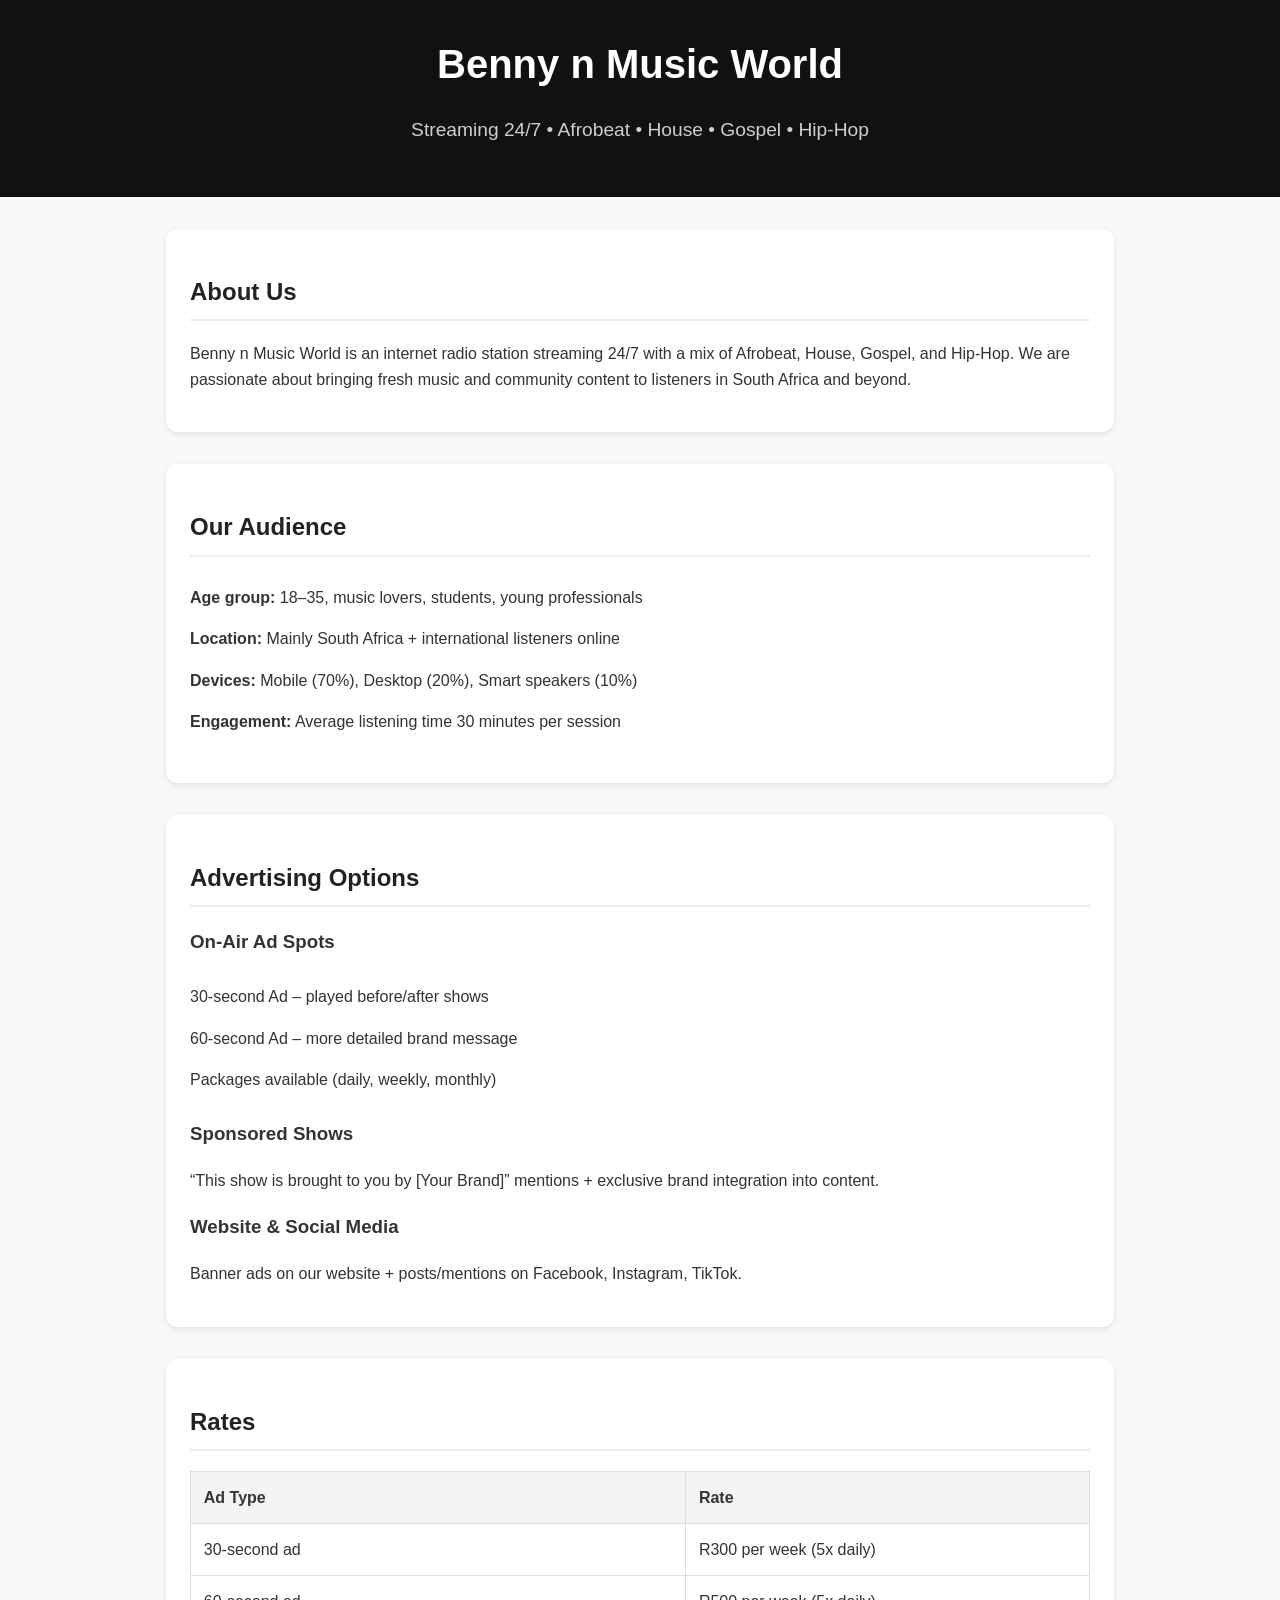
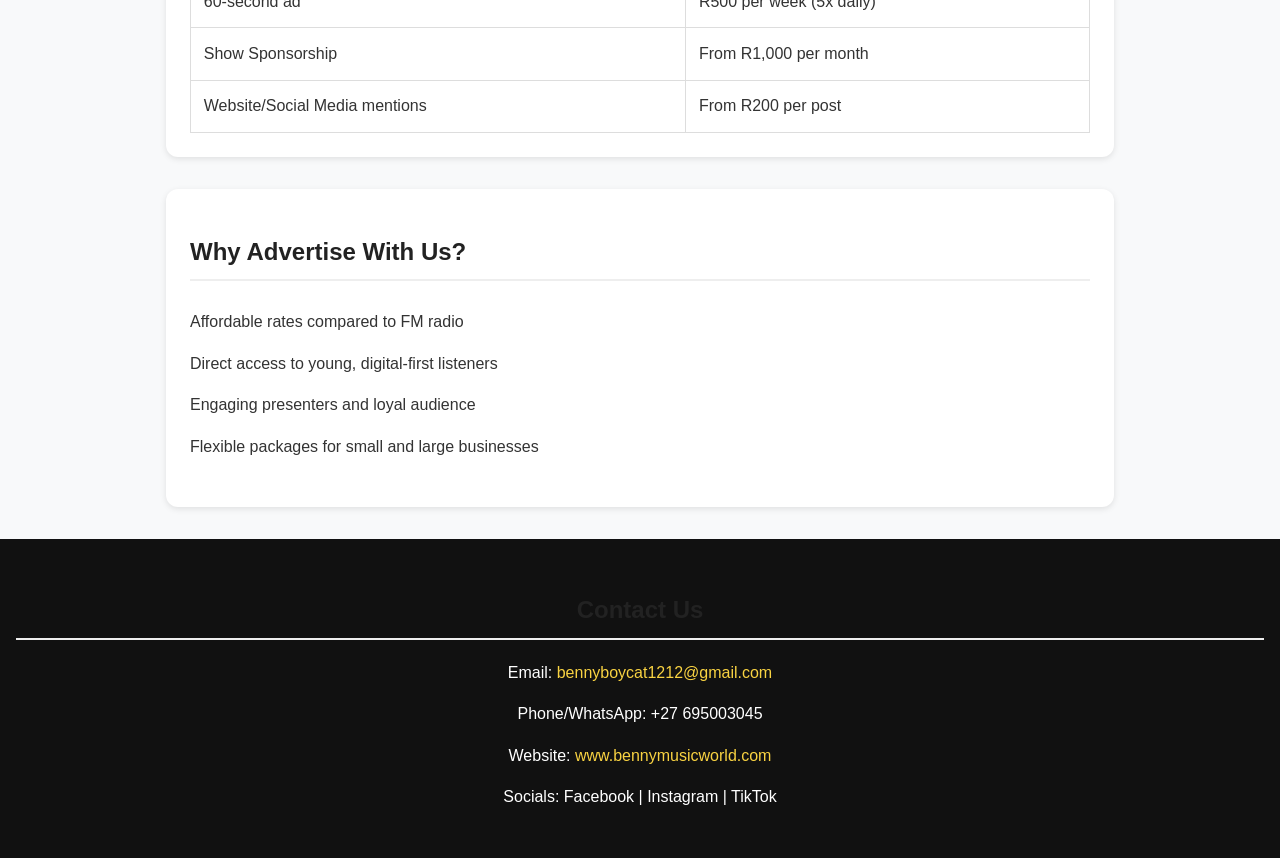
<file: about.html>
<!DOCTYPE html>
<html lang="en">
<head>
  <meta charset="UTF-8">
  <meta name="viewport" content="width=device-width, initial-scale=1.0">
  <title>About Us - Benny n Music World</title>
  <link rel="stylesheet" href="about.css">
</head>
<body>
  <header>
    <h1>Benny n Music World</h1>
    <p>Streaming 24/7 • Afrobeat • House • Gospel • Hip-Hop</p>
  </header>

  <section class="about">
    <h2>About Us</h2>
    <p>Benny n Music World is an internet radio station streaming 24/7 with a mix of Afrobeat, House, Gospel, and Hip-Hop. 
       We are passionate about bringing fresh music and community content to listeners in South Africa and beyond.</p>
  </section>

  <section class="audience">
    <h2>Our Audience</h2>
    <ul>
      <li><strong>Age group:</strong> 18–35, music lovers, students, young professionals</li>
      <li><strong>Location:</strong> Mainly South Africa + international listeners online</li>
      <li><strong>Devices:</strong> Mobile (70%), Desktop (20%), Smart speakers (10%)</li>
      <li><strong>Engagement:</strong> Average listening time 30 minutes per session</li>
    </ul>
  </section>

  <section class="ads">
    <h2>Advertising Options</h2>
    <h3>On-Air Ad Spots</h3>
    <ul>
      <li>30-second Ad – played before/after shows</li>
      <li>60-second Ad – more detailed brand message</li>
      <li>Packages available (daily, weekly, monthly)</li>
    </ul>

    <h3>Sponsored Shows</h3>
    <p>“This show is brought to you by [Your Brand]” mentions + exclusive brand integration into content.</p>

    <h3>Website & Social Media</h3>
    <p>Banner ads on our website + posts/mentions on Facebook, Instagram, TikTok.</p>
  </section>

  <section class="rates">
    <h2>Rates</h2>
    <table>
      <tr><th>Ad Type</th><th>Rate</th></tr>
      <tr><td>30-second ad</td><td>R300 per week (5x daily)</td></tr>
      <tr><td>60-second ad</td><td>R500 per week (5x daily)</td></tr>
      <tr><td>Show Sponsorship</td><td>From R1,000 per month</td></tr>
      <tr><td>Website/Social Media mentions</td><td>From R200 per post</td></tr>
    </table>
  </section>

  <section class="why">
    <h2>Why Advertise With Us?</h2>
    <ul>
      <li>Affordable rates compared to FM radio</li>
      <li>Direct access to young, digital-first listeners</li>
      <li>Engaging presenters and loyal audience</li>
      <li>Flexible packages for small and large businesses</li>
    </ul>
  </section>

  <footer>
    <h2>Contact Us</h2>
    <p>Email: <a href="mailto:bennyboycat1212@gmail.com">bennyboycat1212@gmail.com</a></p>
    <p>Phone/WhatsApp: +27 695003045</p>
    <p>Website: <a href="http://www.bennymusicworld.com" target="_blank">www.bennymusicworld.com</a></p>
    <p>Socials: Facebook | Instagram | TikTok</p>
  </footer>
</body>
</html>
</file>
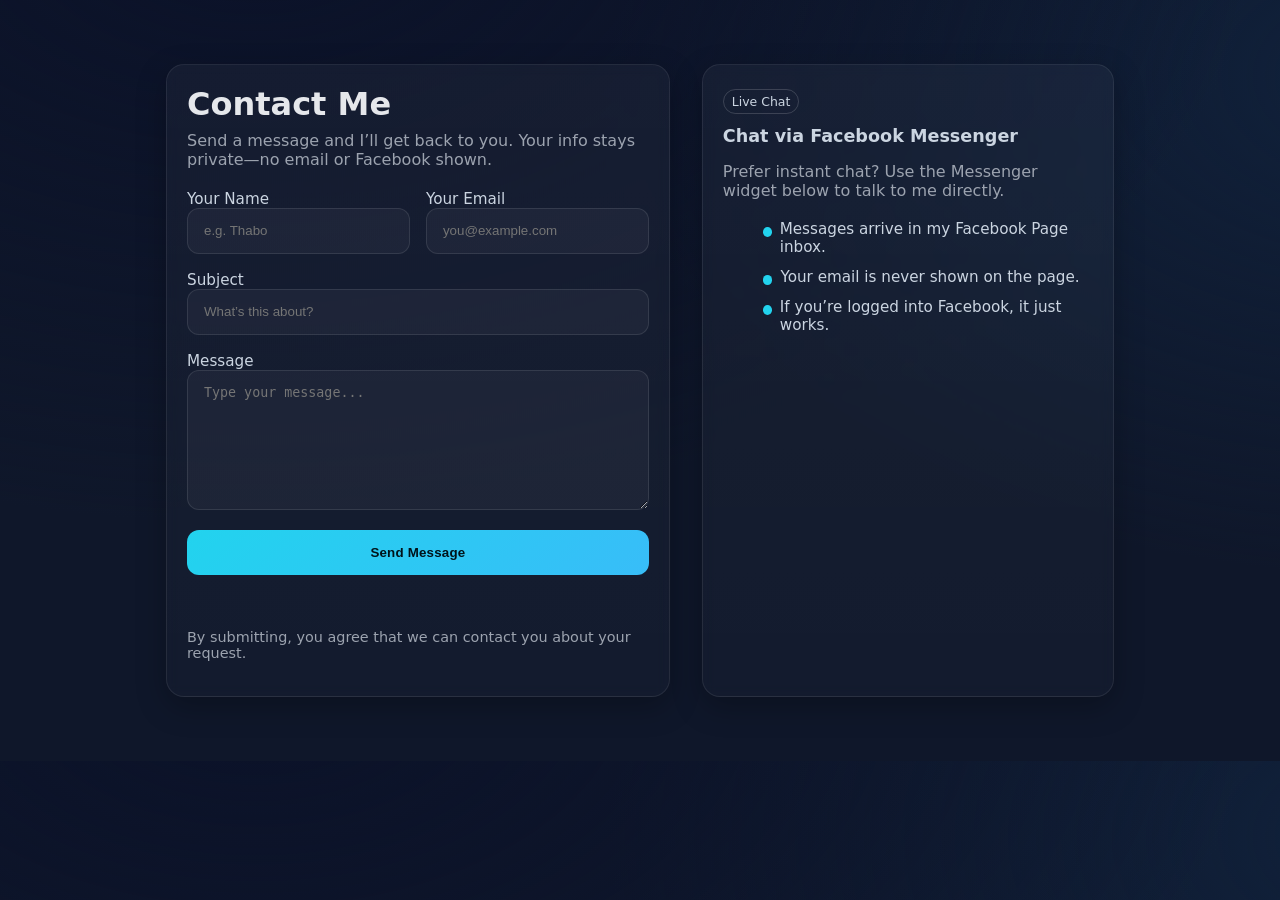
<file: Contact.html>
<!doctype html>
<html lang="en">
<head>
  <meta charset="utf-8" />
  <meta name="viewport" content="width=device-width, initial-scale=1" />
  <title>Contact Me</title>
  <link rel="stylesheet" href="contact.css">
</head>
<body>
  <div class="wrap">
    <!-- Contact Card -->
    <div class="card">
      <h1>Contact Me</h1>
      <p class="lead">Send a message and I’ll get back to you. Your info stays private—no email or Facebook shown.</p>

      <form id="contactForm" novalidate>
        <div class="row">
          <div>
            <label for="name">Your Name</label>
            <input id="name" name="name" placeholder="e.g. Thabo" required />
          </div>
          <div>
            <label for="email">Your Email</label>
            <input id="email" name="email" type="email" placeholder="you@example.com" required />
          </div>
        </div>
        <div>
          <label for="subject">Subject</label>
          <input id="subject" name="subject" placeholder="What’s this about?" required />
        </div>
        <div>
          <label for="message">Message</label>
          <textarea id="message" name="message" placeholder="Type your message..." required></textarea>
        </div>

        <button class="btn" type="submit">Send Message</button>
        <div id="formStatus" class="status" role="status" aria-live="polite"></div>
        <p class="note">By submitting, you agree that we can contact you about your request.</p>
      </form>
    </div>

    <!-- Messenger + Info -->
    <aside class="card aside">
      <span class="badge">Live Chat</span>
      <h2>Chat via Facebook Messenger</h2>
      <p class="lead">Prefer instant chat? Use the Messenger widget below to talk to me directly.</p>
      <ul class="list">
        <li><span class="dot"></span><span>Messages arrive in my Facebook Page inbox.</span></li>
        <li><span class="dot"></span><span>Your email is never shown on the page.</span></li>
        <li><span class="dot"></span><span>If you’re logged into Facebook, it just works.</span></li>
      </ul>

      <!-- Messenger Chat Plugin -->
      <div id="fb-root"></div>
      <div id="fb-customer-chat" class="fb-customerchat"></div>
    </aside>
  </div>


</body>
<script src="contact.js"></script>
</html>
</file>
<file: about.css>
body {
  font-family: Arial, sans-serif;
  margin: 0;
  padding: 0;
  line-height: 1.6;
  background: #f8f9fa;
  color: #333;
}

header {
  background: #111;
  color: #fff;
  text-align: center;
  padding: 2rem 1rem;
}

header h1 {
  margin: 0;
  font-size: 2.5rem;
}

header p {
  font-size: 1.2rem;
  opacity: 0.8;
}

section {
  max-width: 900px;
  margin: 2rem auto;
  padding: 1.5rem;
  background: #fff;
  border-radius: 12px;
  box-shadow: 0 2px 6px rgba(0,0,0,0.1);
}

h2 {
  color: #222;
  border-bottom: 2px solid #eee;
  padding-bottom: .5rem;
}

ul {
  list-style: none;
  padding: 0;
}

ul li {
  padding: .5rem 0;
}

table {
  width: 100%;
  border-collapse: collapse;
  margin-top: 1rem;
}

table, th, td {
  border: 1px solid #ddd;
}

th, td {
  padding: 0.8rem;
  text-align: left;
}

th {
  background: #f4f4f4;
}

footer {
  background: #111;
  color: #fff;
  text-align: center;
  padding: 2rem 1rem;
  margin-top: 2rem;
}

footer a {
  color: #f9d342;
  text-decoration: none;
}
</file>
<file: contact.css>
:root{
      --bg:#0f172a; --card:#111827; --muted:#9ca3af; --text:#e5e7eb; --accent:#22d3ee; --accent-2:#38bdf8;
    }
    *{box-sizing:border-box}
    body{
      margin:0; font-family:system-ui,-apple-system,Segoe UI,Roboto,Ubuntu,Cantarell,Inter,Arial,sans-serif;
      background: radial-gradient(1000px 600px at 20% -10%, #0b1229, transparent),
                  radial-gradient(800px 500px at 110% 10%, #10213b, transparent),
                  var(--bg); color:var(--text);
    }
    .wrap{max-width:980px; margin:4rem auto; padding:0 1rem; display:grid; gap:2rem; grid-template-columns: 1.1fr 0.9fr;}
    @media (max-width:900px){ .wrap{grid-template-columns: 1fr;} }
    .card{
      background: linear-gradient(180deg, rgba(255,255,255,0.04), rgba(255,255,255,0.02));
      border:1px solid rgba(255,255,255,0.08);
      border-radius:18px; padding:1.25rem; box-shadow: 0 10px 30px rgba(0,0,0,0.25);
      backdrop-filter: blur(6px);
    }
    h1{font-size: clamp(1.6rem, 2.5vw, 2rem); margin:0 0 .5rem}
    p.lead{margin:.25rem 0 1.25rem; color:var(--muted)}
    form{display:grid; gap:1rem}
    label{font-size:.95rem; color:#cbd5e1}
    input, textarea{
      width:100%; padding:.9rem 1rem; border-radius:12px; border:1px solid rgba(255,255,255,0.10);
      background:rgba(255,255,255,0.04); color:var(--text); outline:none;
    }
    input:focus, textarea:focus{border-color: var(--accent)}
    textarea{min-height:140px; resize:vertical}
    .row{display:grid; grid-template-columns:1fr 1fr; gap:1rem}
    @media (max-width:600px){ .row{grid-template-columns:1fr} }
    .btn{
      cursor:pointer; border:0; border-radius:12px; padding:.95rem 1.25rem; font-weight:600; letter-spacing:.2px;
      background: linear-gradient(135deg, var(--accent), var(--accent-2));
      color:#00131a; transition: transform .08s ease, filter .2s ease;
    }
    .btn:active{ transform: scale(.99) }
    .note{font-size:.9rem; color:var(--muted)}
    .status{font-size:.95rem; margin-top:.5rem}
    .ok{color:#86efac} .err{color:#fda4af}
    .aside h2{margin:.25rem 0 1rem; font-size:1.1rem; color:#cbd5e1}
    .list{display:grid; gap:.75rem; font-size:.95rem; color:#cbd5e1}
    .list li{list-style:none; display:flex; gap:.5rem; align-items:flex-start}
    .dot{width:.6rem; height:.6rem; border-radius:50%; background:var(--accent); margin-top:.45rem}
    .badge{
      display:inline-block; font-size:.78rem; padding:.25rem .5rem; border-radius:999px;
      border:1px solid rgba(255,255,255,0.16); color:#cbd5e1; margin:.25rem 0 .5rem;
    }
</file>
